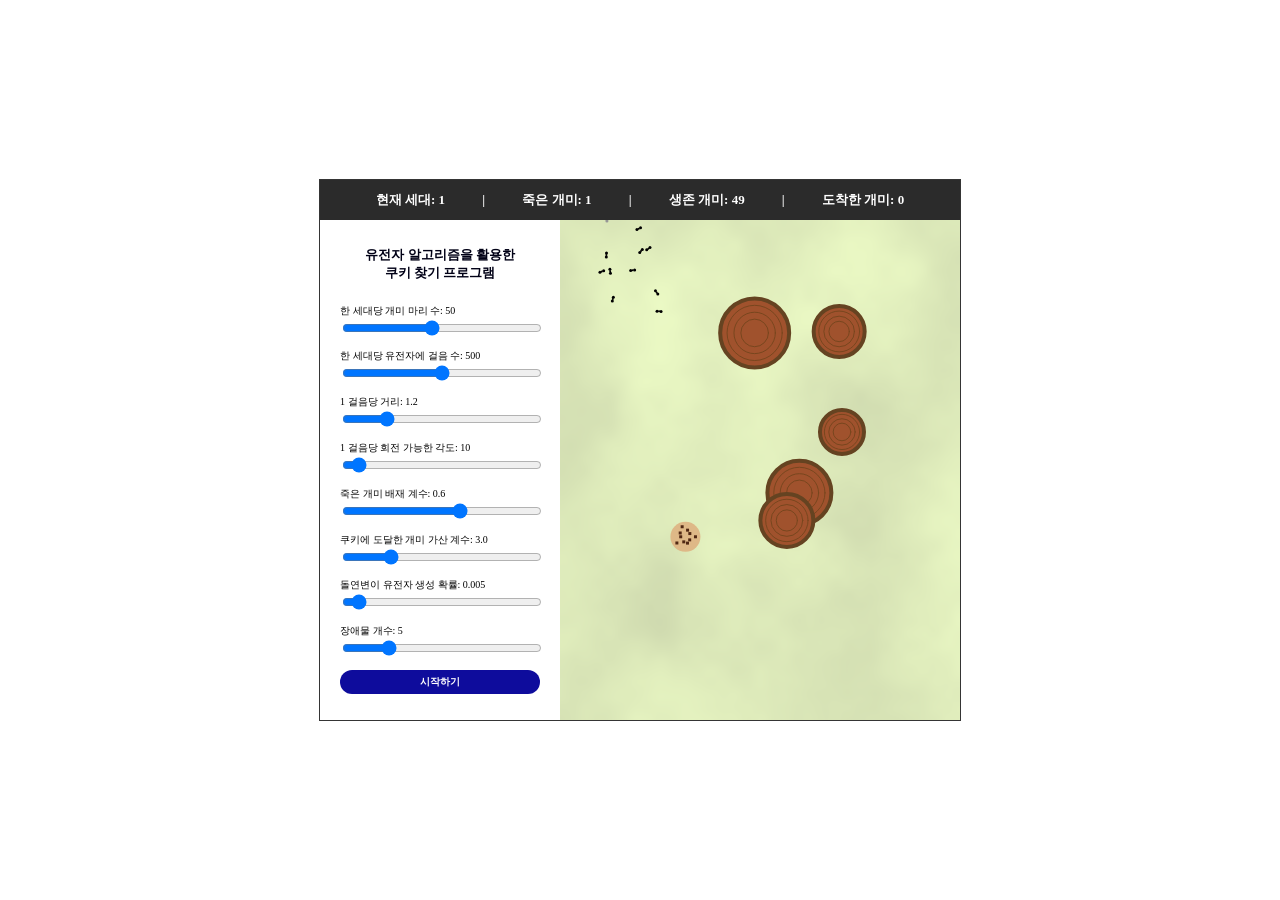
<file: index.html>
<!DOCTYPE html>
<html>
  <head>
    <link rel="stylesheet" href="./style.css" />
    <script src="./script/p5.min.js"></script>
  </head>
  <body>
    <script src="./script/jquery-3.7.1.min.js"></script>
    <script src="./script/util_function.js"></script>
    <script src="./script/graphic.js"></script>
    <script src="./script/config.js"></script>
    <script src="./script/ant.js"></script>
    <script src="./script/tree.js"></script>
    <script src="./script/cookie.js"></script>
    <script src="./sketch.js"></script>
    <div id="score-board">
      <a></a>
      <a>현재 세대: <span id="s-gen"></span></a>
      <a>|</a>
      <a>죽은 개미: <span id="s-daed"></span></a>
      <a>|</a>
      <a>생존 개미: <span id="s-alive"></span></a>
      <a>|</a>
      <a>도착한 개미: <span id="s-succ"></span></a>
      <a></a>
    </div>
    <div style="display: flex;">
      <div id="ctl-box">
        <a style="font-weight: bold; font-size: 13px; text-align: center; color:#010116; padding-bottom: 10px">유전자 알고리즘을 활용한<br>쿠키 찾기 프로그램</a>
        <div>
          한 세대당 개미 마리 수: <span id="ONE_GEN_ANT_COUNT_val">50</span><br>
          <input id="ONE_GEN_ANT_COUNT" type="range" step="1" min="10" max="100" value="50"
                oninput="document.getElementById('ONE_GEN_ANT_COUNT_val').textContent=this.value">
        </div>

        <div>
          한 세대당 유전자에 걸음 수: <span id="ONE_GEN_STEP_COUNT_val">500</span><br>
          <input id="ONE_GEN_STEP_COUNT" type="range" step="1" min="300" max="700" value="500"
                oninput="document.getElementById('ONE_GEN_STEP_COUNT_val').textContent=this.value">
        </div>

        <div>
          1 걸음당 거리: <span id="ANT_SETP_SIZE_val">1.2</span><br>
          <input id="ANT_SETP_SIZE" type="range" step="0.1" min="1.0" max="2.0" value="1.2"
                oninput="document.getElementById('ANT_SETP_SIZE_val').textContent=this.value">
        </div>

        <div>
          1 걸음당 회전 가능한 각도: <span id="ANT_ROTATE_ANGLE_val">10</span><br>
          <input id="ANT_ROTATE_ANGLE" type="range" step="1" min="1" max="179" value="10"
                oninput="document.getElementById('ANT_ROTATE_ANGLE_val').textContent=this.value">
        </div>

        <div>
          죽은 개미 배재 계수: <span id="DAEDED_COEFFICIENT_val">0.6</span><br>
          <input id="DAEDED_COEFFICIENT" type="range" step="0.1" min="0.0" max="1.0" value="0.6"
                oninput="document.getElementById('DAEDED_COEFFICIENT_val').textContent=this.value">
        </div>

        <div>
          쿠키에 도달한 개미 가산 계수: <span id="ARRIVED_COEFFICIENT_val">3.0</span><br>
          <input id="ARRIVED_COEFFICIENT" type="range" step="0.1" min="1.0" max="10.0" value="3.0"
                oninput="document.getElementById('ARRIVED_COEFFICIENT_val').textContent=this.value">
        </div>

        <div>
          돌연변이 유전자 생성 확률: <span id="MUTATION_COEFFICIENT_val">0.005</span><br>
          <input id="MUTATION_COEFFICIENT" type="range" step="0.001" min="0.000" max="0.100" value="0.005"
                oninput="document.getElementById('MUTATION_COEFFICIENT_val').textContent=this.value">
        </div>

        <div>
          장애물 개수: <span id="TREE_COUNT_val">5</span><br>
          <input id="TREE_COUNT" type="range" step="1" min="1" max="20" value="5"
                oninput="document.getElementById('TREE_COUNT_val').textContent=this.value">
        </div>

        <div id="submit-btn">시작하기</div>
      </div>
      <div id="sketch-container"></div>
    </div>
  </body>
</html>
</file>
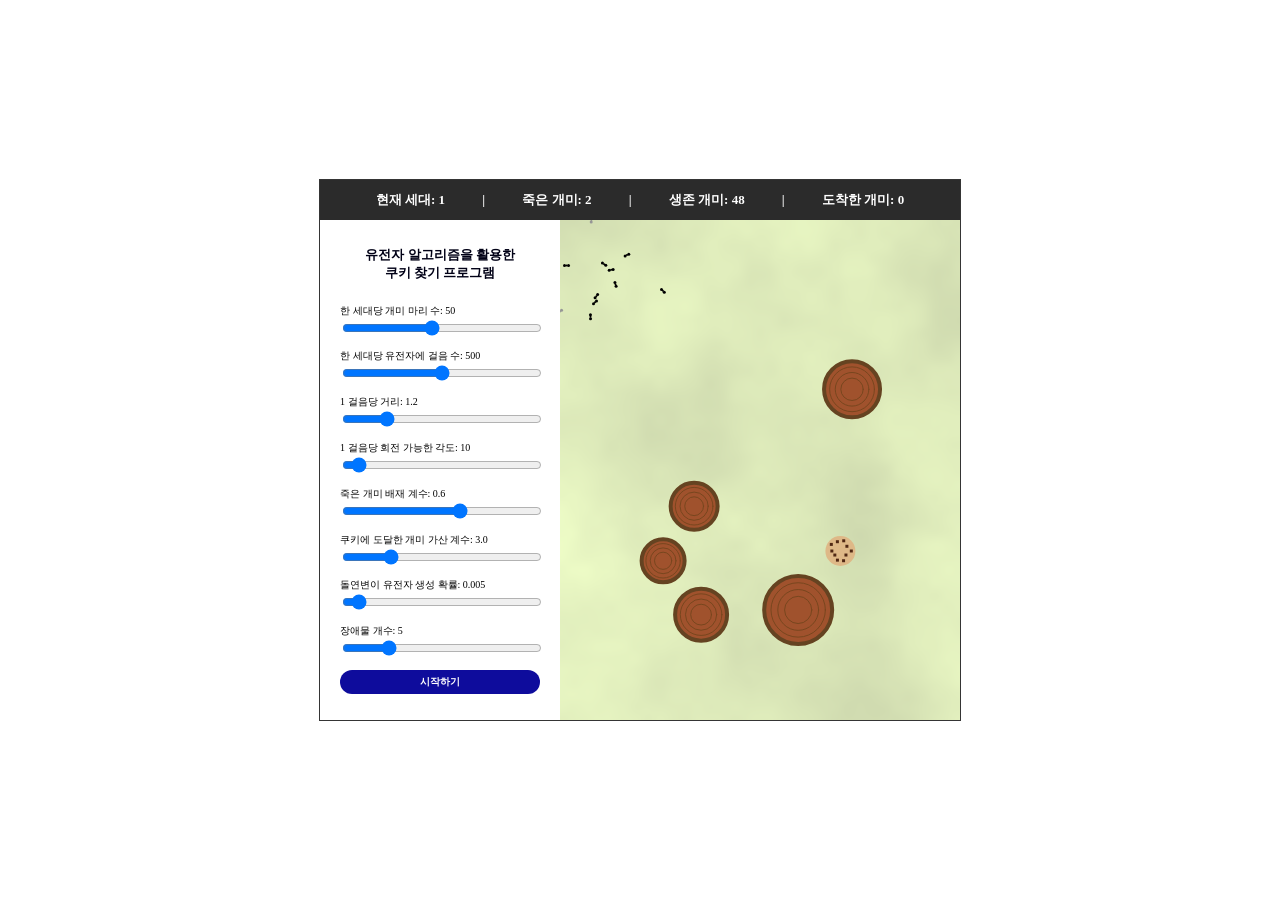
<file: main.html>
<!DOCTYPE html>
<html>
  <head>
    <link rel="stylesheet" href="./main.css" />
    <script src="./script/p5.min.js"></script>
  </head>
  <body>
    <script src="./script/jquery-3.7.1.min.js"></script>
    <script src="./script/util_function.js"></script>
    <script src="./script/graphic.js"></script>
    <script src="./script/config.js"></script>
    <script src="./script/ant.js"></script>
    <script src="./script/tree.js"></script>
    <script src="./script/cookie.js"></script>
    <script src="./sketch.js"></script>
    <div id="score-board">
      <a></a>
      <a>현재 세대: <span id="s-gen"></span></a>
      <a>|</a>
      <a>죽은 개미: <span id="s-daed"></span></a>
      <a>|</a>
      <a>생존 개미: <span id="s-alive"></span></a>
      <a>|</a>
      <a>도착한 개미: <span id="s-succ"></span></a>
      <a></a>
    </div>
    <div style="display: flex;">
      <div id="ctl-box">
        <a style="font-weight: bold; font-size: 13px; text-align: center; color:#010116; padding-bottom: 10px">유전자 알고리즘을 활용한<br>쿠키 찾기 프로그램</a>
        <div>
          한 세대당 개미 마리 수: <span id="ONE_GEN_ANT_COUNT_val">50</span><br>
          <input id="ONE_GEN_ANT_COUNT" type="range" step="1" min="10" max="100" value="50"
                oninput="document.getElementById('ONE_GEN_ANT_COUNT_val').textContent=this.value">
        </div>

        <div>
          한 세대당 유전자에 걸음 수: <span id="ONE_GEN_STEP_COUNT_val">500</span><br>
          <input id="ONE_GEN_STEP_COUNT" type="range" step="1" min="300" max="700" value="500"
                oninput="document.getElementById('ONE_GEN_STEP_COUNT_val').textContent=this.value">
        </div>

        <div>
          1 걸음당 거리: <span id="ANT_SETP_SIZE_val">1.2</span><br>
          <input id="ANT_SETP_SIZE" type="range" step="0.1" min="1.0" max="2.0" value="1.2"
                oninput="document.getElementById('ANT_SETP_SIZE_val').textContent=this.value">
        </div>

        <div>
          1 걸음당 회전 가능한 각도: <span id="ANT_ROTATE_ANGLE_val">10</span><br>
          <input id="ANT_ROTATE_ANGLE" type="range" step="1" min="1" max="179" value="10"
                oninput="document.getElementById('ANT_ROTATE_ANGLE_val').textContent=this.value">
        </div>

        <div>
          죽은 개미 배재 계수: <span id="DAEDED_COEFFICIENT_val">0.6</span><br>
          <input id="DAEDED_COEFFICIENT" type="range" step="0.1" min="0.0" max="1.0" value="0.6"
                oninput="document.getElementById('DAEDED_COEFFICIENT_val').textContent=this.value">
        </div>

        <div>
          쿠키에 도달한 개미 가산 계수: <span id="ARRIVED_COEFFICIENT_val">3.0</span><br>
          <input id="ARRIVED_COEFFICIENT" type="range" step="0.1" min="1.0" max="10.0" value="3.0"
                oninput="document.getElementById('ARRIVED_COEFFICIENT_val').textContent=this.value">
        </div>

        <div>
          돌연변이 유전자 생성 확률: <span id="MUTATION_COEFFICIENT_val">0.005</span><br>
          <input id="MUTATION_COEFFICIENT" type="range" step="0.001" min="0.000" max="0.100" value="0.005"
                oninput="document.getElementById('MUTATION_COEFFICIENT_val').textContent=this.value">
        </div>

        <div>
          장애물 개수: <span id="TREE_COUNT_val">5</span><br>
          <input id="TREE_COUNT" type="range" step="1" min="1" max="20" value="5"
                oninput="document.getElementById('TREE_COUNT_val').textContent=this.value">
        </div>

        <div id="submit-btn">시작하기</div>
      </div>
      <div id="sketch-container"></div>
    </div>
  </body>
</html>
</file>
<file: style.css>
html, body, head {
    padding: 0px;
    margin: 0px;
    border: 0px;
}
body {
    height: 100vh;
    width: 100vw;
    flex-direction: column;
}
body, #sketch-container {
    display: flex;
    justify-content: center;
    align-items: center;
}

#ctl-box {
    font-size: 10px;
    height: 460px;
    width: 200px;
    display: flex;
    flex-direction: column;
    justify-content: space-around;
    padding: 20px;
    border: 1px solid #353535;
    border-right: 0px;
    border-top: 0px;
}

#submit-btn {
    background-color: #0e0c9c;
    border-radius: 50px;
    text-align: center;
    padding: 5px;
    color: #ffffff;
    font-weight: bolder;
}

#defaultCanvas0 {
    border: 1px solid #353535;
    border-left: 0px;
    border-top: 0px;
}

input {
    width: 100%;
}

#score-board {
    width: 640px;
    height: 40px;
    border: 1px solid #353535;
    border-bottom: 0px;
    background-color: #2b2b2b;
    display: flex;
    justify-content: space-around;
    align-items: center;
    color: #ffffff;
    font-size: 13px;
    font-weight: bolder;
}
</file>
<file: main.css>
html, body, head {
    padding: 0px;
    margin: 0px;
    border: 0px;
}
body {
    height: 100vh;
    width: 100vw;
    flex-direction: column;
}
body, #sketch-container {
    display: flex;
    justify-content: center;
    align-items: center;
}

#ctl-box {
    font-size: 10px;
    height: 460px;
    width: 200px;
    display: flex;
    flex-direction: column;
    justify-content: space-around;
    padding: 20px;
    border: 1px solid #353535;
    border-right: 0px;
    border-top: 0px;
}

#submit-btn {
    background-color: #0e0c9c;
    border-radius: 50px;
    text-align: center;
    padding: 5px;
    color: #ffffff;
    font-weight: bolder;
}

#defaultCanvas0 {
    border: 1px solid #353535;
    border-left: 0px;
    border-top: 0px;
}

input {
    width: 100%;
}

#score-board {
    width: 640px;
    height: 40px;
    border: 1px solid #353535;
    border-bottom: 0px;
    background-color: #2b2b2b;
    display: flex;
    justify-content: space-around;
    align-items: center;
    color: #ffffff;
    font-size: 13px;
    font-weight: bolder;
}
</file>
